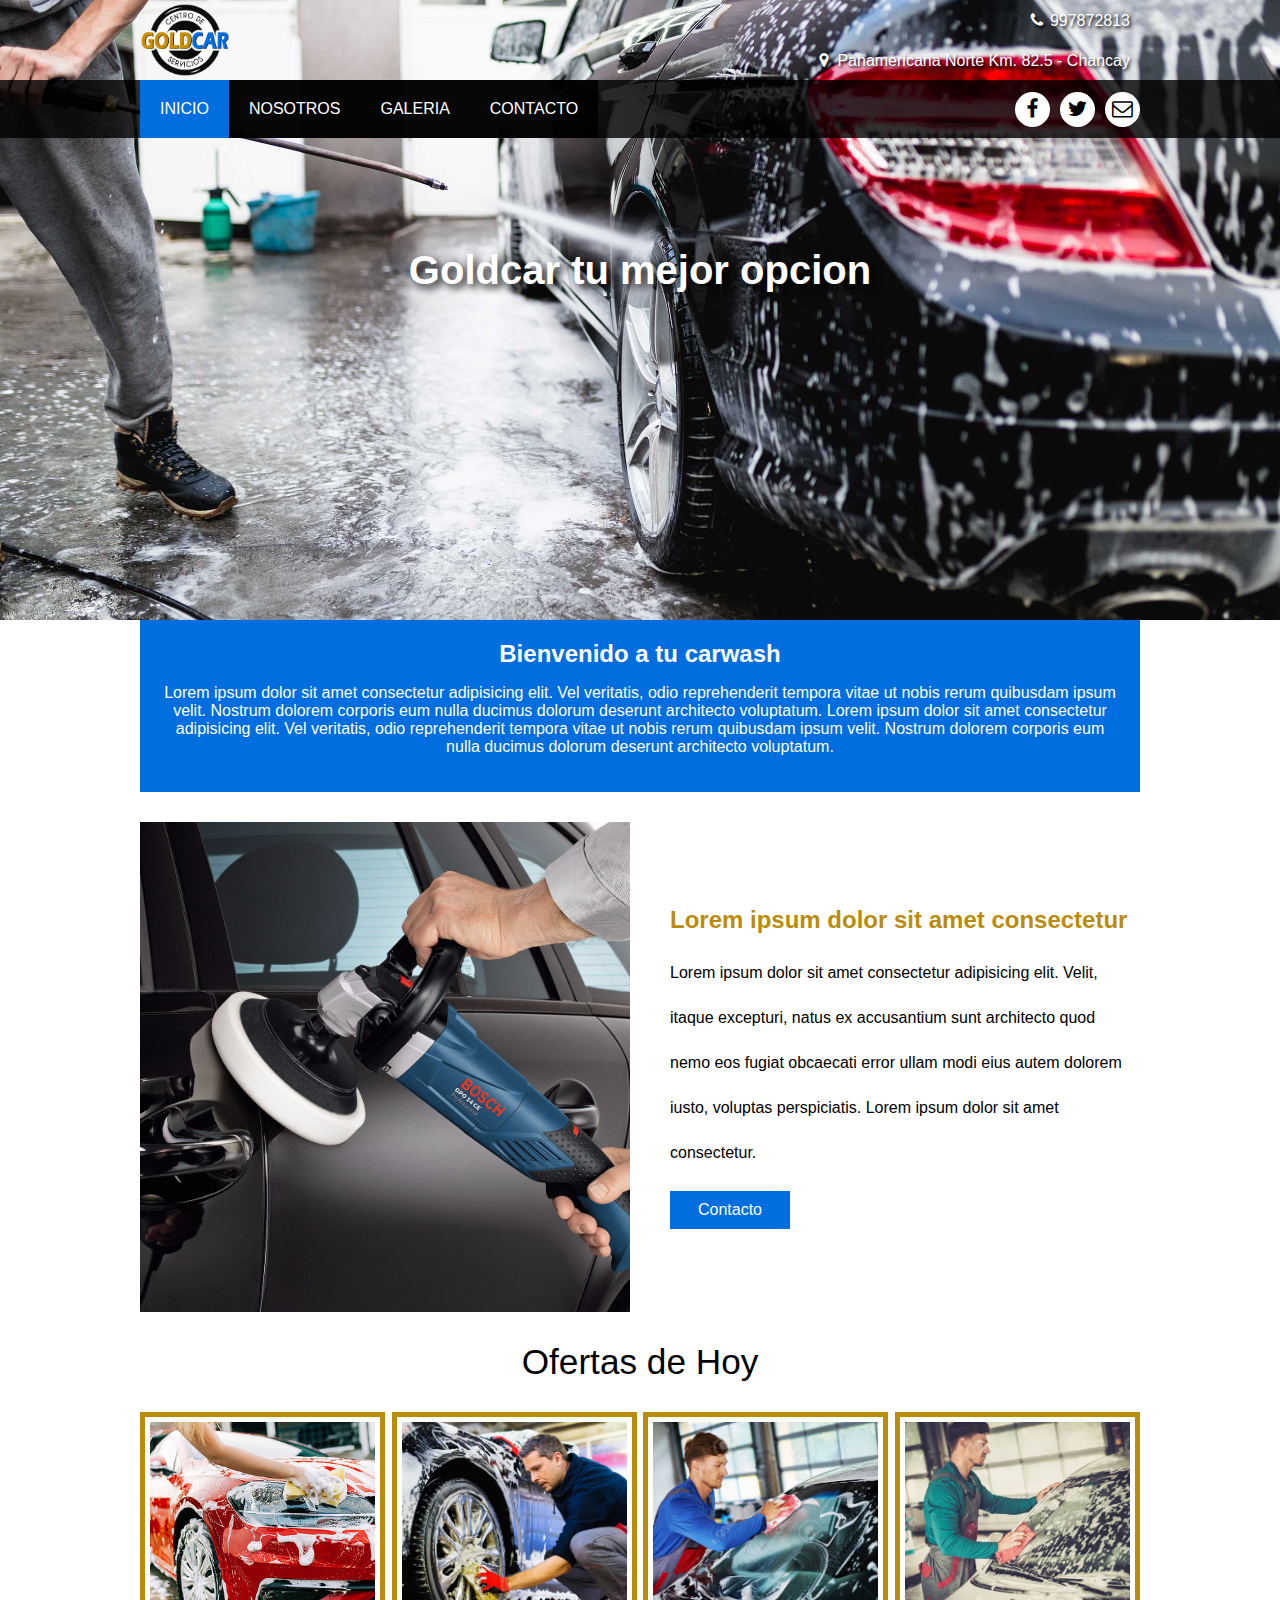
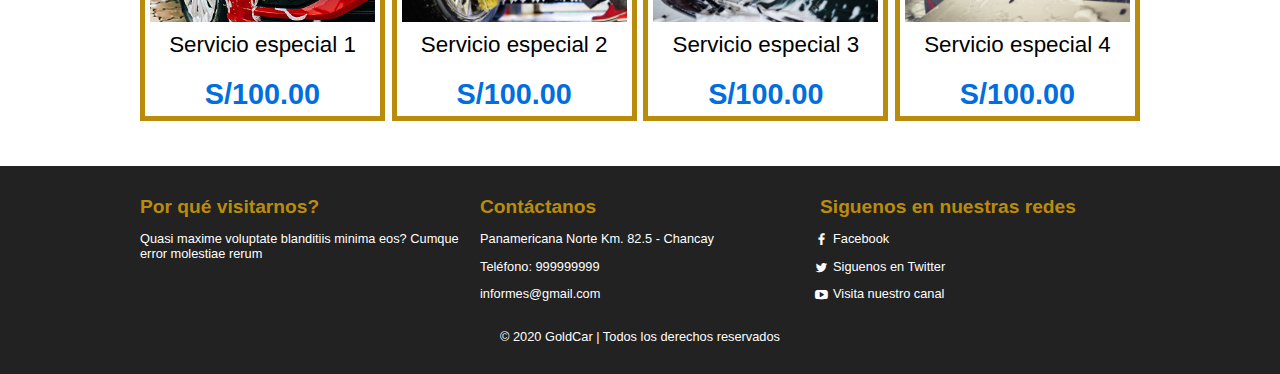
<file: index.html>
<!DOCTYPE html>
<html lang="es">
<head>
  <meta charset="UTF-8">
  <meta name="viewport" content="width=device-width, user-scalable=yes, initial-scale=1.0, maximum-scale=3.0, minimum-scale=1.0">
  <link rel="stylesheet" href="css/estilo.css">
  <link rel="stylesheet" href="css/font.css">
  <title>GoldCar</title>
</head>
<body>
  <header class="main-header">
      <div class="container container--flex">
        <div class="logo-container column column--50">
          <img src="images/logo.png" alt="" class="logo">
        </div>
        <div class="main-header__contacInfo column column--50">
          <p class="main-header__contacInfo__phone">
            <span class="icon-phone">997872813</span>
          </p>
          <p class="main-header__contacInfo__address">
            <span class="icon-location">Panamericana Norte Km. 82.5 - Chancay</span>
          </p>
        </div>
      </div>
  </header>
  <nav class="main-nav">
    <div class="container container--flex">
      <span class="icon-menu" id="btnmenu"></span>
      <ul class="menu" id="menu">
        <li class="menu__item"><a href="/" class="menu__link menu__link--select">INICIO</a></li>
        <li class="menu__item"><a href="nosotros.html" class="menu__link">NOSOTROS</a></li>
        <li class="menu__item"><a href="galeria.html" class="menu__link">GALERIA</a></li>
        <li class="menu__item"><a href="contacto.html" class="menu__link">CONTACTO</a></li>
      </ul>
      <div class="social-icon">
        <a href="" class="social-icon__link"><span class="icon-facebook"></span></a>
        <a href="" class="social-icon__link"><span class="icon-twitter"></span></a>
        <a href="" class="social-icon__link"><span class="icon-mail"></span></a>
      </div>
    </div>
  </nav>
  <section class="banner">
    <img src="images/banner.jpg" alt="" class="banner__img">
    <div class="banner__content">Goldcar tu mejor opcion</div>
  </section>
  <main class="main">
    <section class="group group--color">
      <div class="container">
        <h2 class="menu__title">Bienvenido a tu carwash</h2>
        <p class="main__txt">Lorem ipsum dolor sit amet consectetur adipisicing elit. Vel veritatis, odio reprehenderit tempora vitae ut nobis rerum quibusdam ipsum velit. Nostrum dolorem corporis eum nulla ducimus dolorum deserunt architecto voluptatum. Lorem ipsum dolor sit amet consectetur adipisicing elit. Vel veritatis, odio reprehenderit tempora vitae ut nobis rerum quibusdam ipsum velit. Nostrum dolorem corporis eum nulla ducimus dolorum deserunt architecto voluptatum.</p>
      </div>
    </section>

    <section class="group main__about__description">
      <div class="container container--flex">
        <div class="column column--50">
          <img src="images/pulir.jpg" alt="">
        </div>
        <div class="column column--50">
          <h3 class="column__title">Lorem ipsum dolor sit amet consectetur</h3>
          <p class="column__txt">Lorem ipsum dolor sit amet consectetur adipisicing elit. Velit, itaque excepturi, natus ex accusantium sunt architecto quod nemo eos fugiat obcaecati error ullam modi eius autem dolorem iusto, voluptas perspiciatis. Lorem ipsum dolor sit amet consectetur.</p>
          <a href="" class="btn btn--contact">Contacto</a>
        </div>
      </div>
    </section>

    <section class="group today-special">
      <h2 class="group__title">Ofertas de Hoy</h2>
      <div class="container container--flex">
        <div class="column column--50-25">
          <img src="images/servicio1.jpg" alt="" class="today-special__img">
          <div class="today-special__title">Servicio especial 1</div>
          <div class="today-special__price">S/100.00</div>
        </div>
        <div class="column column--50-25">
          <img src="images/servicio2.jpg" alt="" class="today-special__img">
          <div class="today-special__title">Servicio especial 2</div>
          <div class="today-special__price">S/100.00</div>
        </div>
        <div class="column column--50-25">
          <img src="images/servicio3.jpg" alt="" class="today-special__img">
          <div class="today-special__title">Servicio especial 3</div>
          <div class="today-special__price">S/100.00</div>
        </div>
        <div class="column column--50-25">
          <img src="images/servicio4.jpg" alt="" class="today-special__img">
          <div class="today-special__title">Servicio especial 4</div>
          <div class="today-special__price">S/100.00</div>
        </div>
      </div>
    </section>
  </main>

  <footer class="main-footer">
    <div class="container container--flex">
      <div class="column column--33">
        <h2 class="column__title">Por qué visitarnos?</h2>
        <p class="column__txt">Quasi maxime voluptate blanditiis minima eos? Cumque error molestiae rerum</p>
      </div>
      <div class="column column--33">
        <h2 class="column__title">Contáctanos</h2>
        <p class="column__txt">Panamericana Norte Km. 82.5 - Chancay</p>
        <p class="column__txt">Teléfono: 999999999</p>
        <p class="column__txt">informes@gmail.com</p>
      </div>
      <div class="column column--33">
        <h2 class="column__title">Siguenos en nuestras redes</h2>
        <p class="column__txt"><a href="" class="icon-facebook">Facebook</a></p>
        <p class="column__txt"><a href="" class="icon-twitter">Siguenos en Twitter</a></p>
        <p class="column__txt"><a href="" class="icon-youtube">Visita nuestro canal</a></p>
      </div>
      <p class="copy">© 2020 GoldCar | Todos los derechos reservados</p>
   </div>
  </footer>

  <script src="js/menu.js"></script>
</body>
</html>
</file>
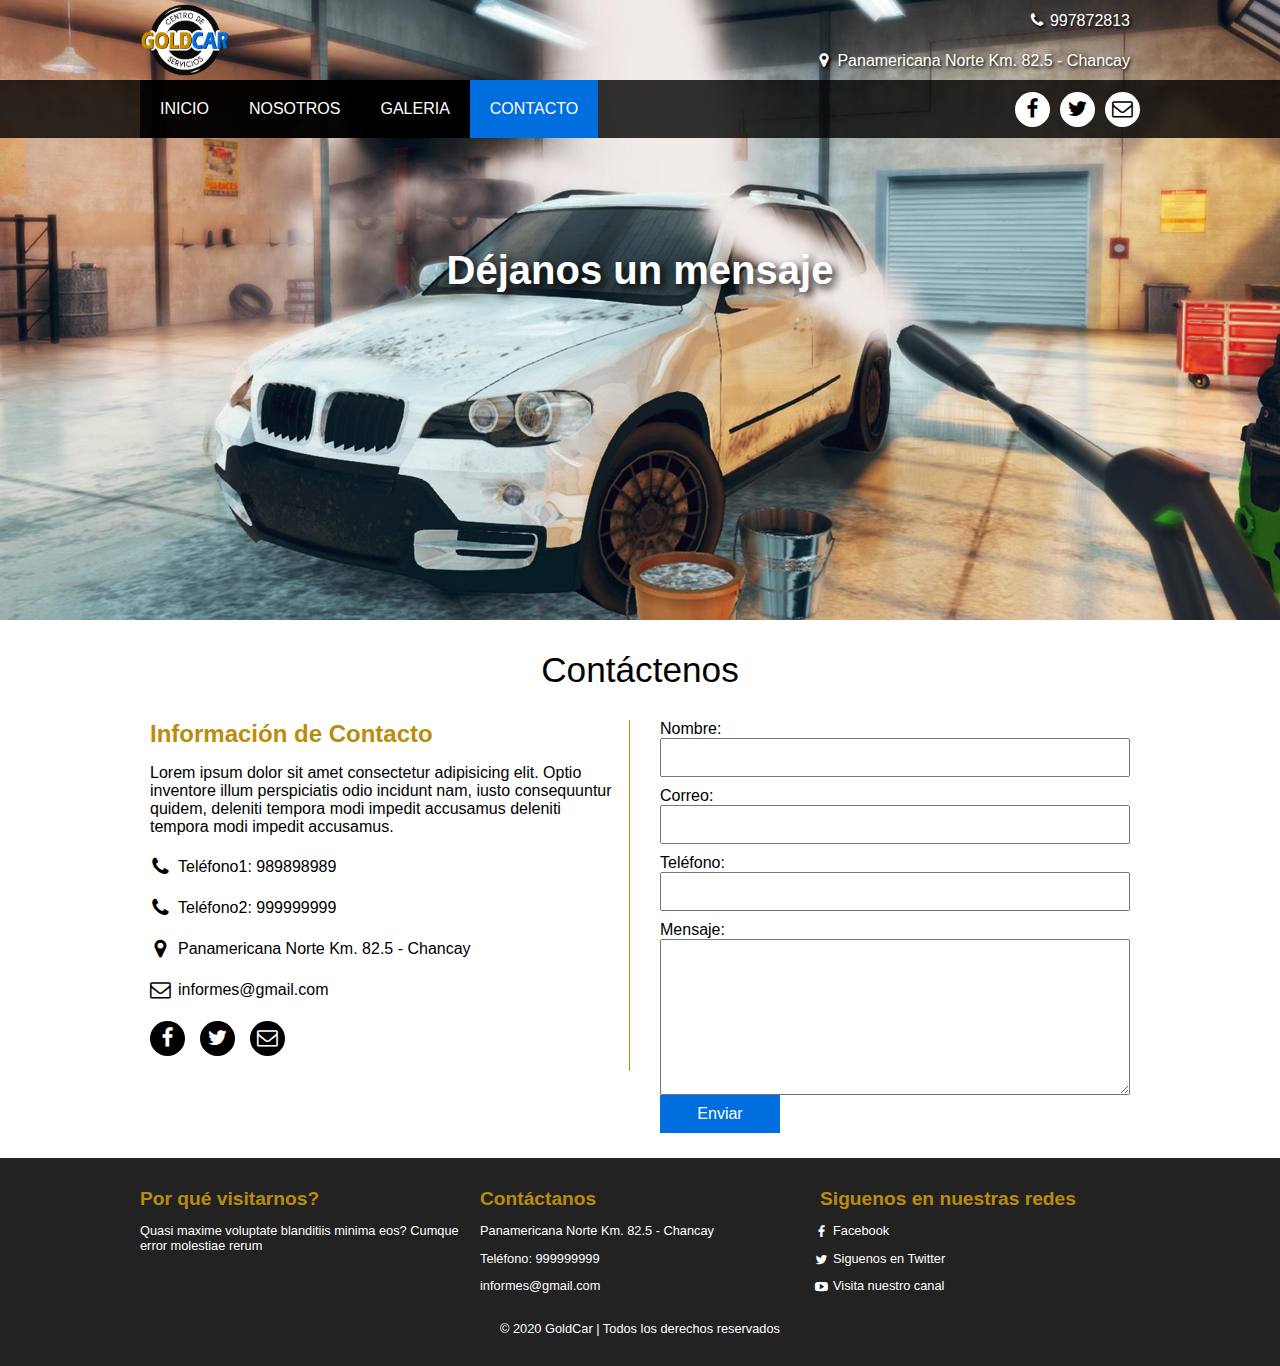
<file: contacto.html>
<!DOCTYPE html>
<html lang="es">
<head>
  <meta charset="UTF-8">
  <meta name="viewport" content="width=device-width, user-scalable=yes, initial-scale=1.0, maximum-scale=3.0, minimum-scale=1.0">
  <link rel="stylesheet" href="css/estilo.css">
  <link rel="stylesheet" href="css/contacto.css">
  <link rel="stylesheet" href="css/font.css">
  <title>Contacto | GoldCar</title>
</head>
<body>
  <header class="main-header">
      <div class="container container--flex">
        <div class="logo-container column column--50">
          <img src="images/logo.png" alt="" class="logo">
        </div>
        <div class="main-header__contacInfo column column--50">
          <p class="main-header__contacInfo__phone">
            <span class="icon-phone">997872813</span>
          </p>
          <p class="main-header__contacInfo__address">
            <span class="icon-location">Panamericana Norte Km. 82.5 - Chancay</span>
          </p>
        </div>
      </div>
  </header>
  <nav class="main-nav">
    <div class="container container--flex">
      <span class="icon-menu" id="btnmenu"></span>
      <ul class="menu" id="menu">
        <li class="menu__item"><a href="/" class="menu__link">INICIO</a></li>
        <li class="menu__item"><a href="nosotros.html" class="menu__link ">NOSOTROS</a></li>
        <li class="menu__item"><a href="galeria.html" class="menu__link ">GALERIA</a></li>
        <li class="menu__item"><a href="contacto.html" class="menu__link menu__link--select">CONTACTO</a></li>
      </ul>
      <div class="social-icon">
        <a href="" class="social-icon__link"><span class="icon-facebook"></span></a>
        <a href="" class="social-icon__link"><span class="icon-twitter"></span></a>
        <a href="" class="social-icon__link"><span class="icon-mail"></span></a>
      </div>
    </div>
  </nav>
  <section class="banner">
    <img src="images/banner_contact.jpg" alt="" class="banner__img">
    <div class="banner__content">Déjanos un mensaje</div>
  </section>

  <main class="main">
    <section class="group contact">
      <h2 class="group__title">Contáctenos</h2>
      <div class="container container--flex">
        <div class="contact-information column column--50">
          <h3 class="column__title">Información de Contacto</h3>
          <p class="column__txt">Lorem ipsum dolor sit amet consectetur adipisicing elit. Optio inventore illum perspiciatis odio incidunt nam, iusto consequuntur quidem, deleniti tempora modi impedit accusamus deleniti tempora modi impedit accusamus.</p>
          <p class="column__txt"><span class="icon-phone"></span>Teléfono1: 989898989</p>
          <p class="column__txt"><span class="icon-phone"></span>Teléfono2: 999999999</p>
          <p class="column__txt"><span class="icon-location"></span>Panamericana Norte Km. 82.5 - Chancay</p>
          <p class="column__txt"><span class="icon-mail"></span>informes@gmail.com</p>
          <div class="social-icon">
            <a href="" class="social-icon__link"><span class="icon-facebook"></span></a>
            <a href="" class="social-icon__link"><span class="icon-twitter"></span></a>
            <a href="" class="social-icon__link"><span class="icon-mail"></span></a>
          </div>
        </div>
        <form action="" method="post" class="formulario column column--50">
          <label for="" class="formulario__label">Nombre:</label>
          <input type="text" class="formulario__input-txt" name="nombre">
          <label for="" class="formulario__label">Correo:</label>
          <input type="text" class="formulario__input-txt" name="correo">
          <label for="" class="formulario__label">Teléfono:</label>
          <input type="text" class="formulario__input-txt" name="telefono">
          <label for="" class="formulario__label">Mensaje:</label>
          <textarea name="mensaje" id="" cols="30" rows="10" class="formulario__textarea"></textarea>
          <input type="submit" class="btn formulario__btn" value="Enviar">
        </form>
      </div>
    </section>
  </main>

  <footer class="main-footer">
    <div class="container container--flex">
      <div class="column column--33">
        <h2 class="column__title">Por qué visitarnos?</h2>
        <p class="column__txt">Quasi maxime voluptate blanditiis minima eos? Cumque error molestiae rerum</p>
      </div>
      <div class="column column--33">
        <h2 class="column__title">Contáctanos</h2>
        <p class="column__txt">Panamericana Norte Km. 82.5 - Chancay</p>
        <p class="column__txt">Teléfono: 999999999</p>
        <p class="column__txt">informes@gmail.com</p>
      </div>
      <div class="column column--33">
        <h2 class="column__title">Siguenos en nuestras redes</h2>
        <p class="column__txt"><a href="" class="icon-facebook">Facebook</a></p>
        <p class="column__txt"><a href="" class="icon-twitter">Siguenos en Twitter</a></p>
        <p class="column__txt"><a href="" class="icon-youtube">Visita nuestro canal</a></p>
      </div>
      <p class="copy">© 2020 GoldCar | Todos los derechos reservados</p>
   </div>
  </footer>

  <script src="js/menu.js"></script>
  <script src="js/modal.js"></script>
</body>
</html>
</file>
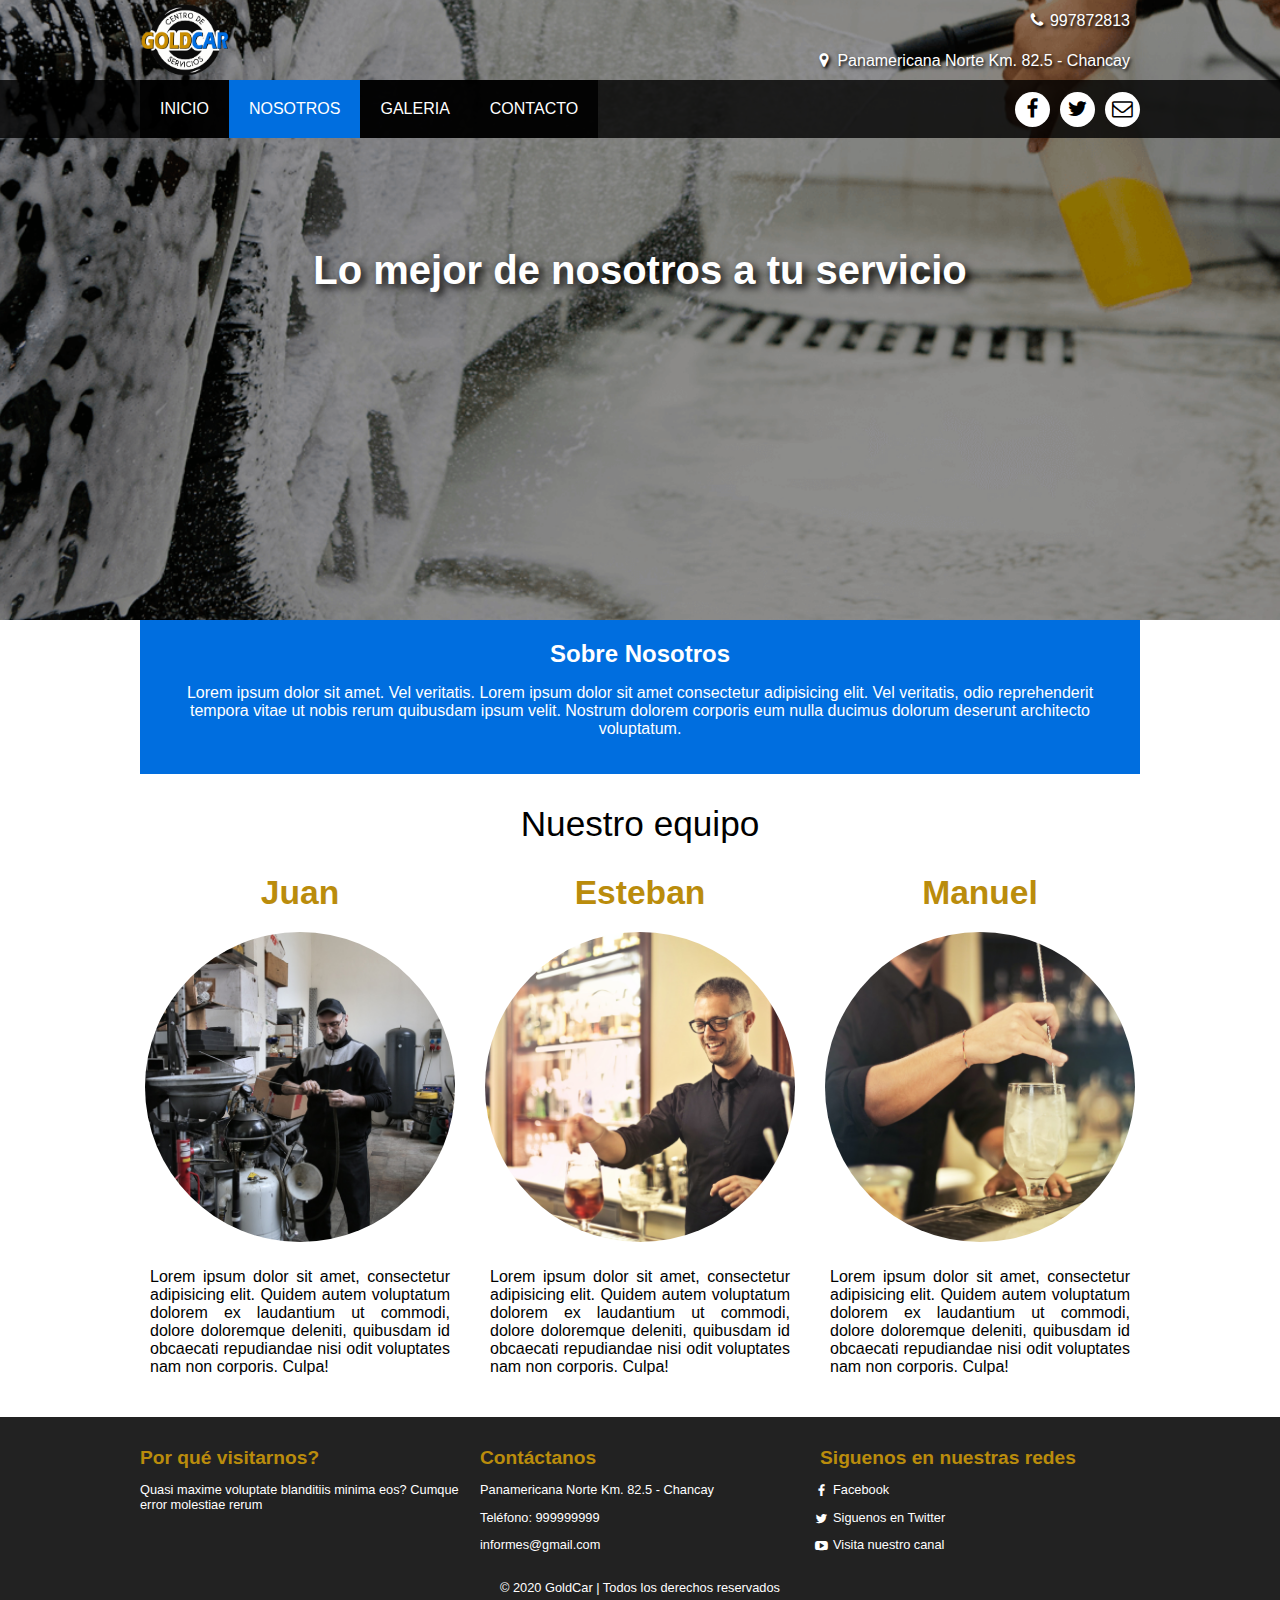
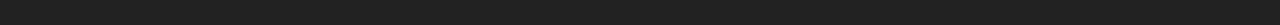
<file: nosotros.html>
<!DOCTYPE html>
<html lang="es">
<head>
  <meta charset="UTF-8">
  <meta name="viewport" content="width=device-width, user-scalable=yes, initial-scale=1.0, maximum-scale=3.0, minimum-scale=1.0">
  <link rel="stylesheet" href="css/estilo.css">
  <link rel="stylesheet" href="css/nosotros.css">
  <link rel="stylesheet" href="css/font.css">
  <title>Nosotros | GoldCar</title>
</head>
<body>
  <header class="main-header">
      <div class="container container--flex">
        <div class="logo-container column column--50">
          <img src="images/logo.png" alt="" class="logo">
        </div>
        <div class="main-header__contacInfo column column--50">
          <p class="main-header__contacInfo__phone">
            <span class="icon-phone">997872813</span>
          </p>
          <p class="main-header__contacInfo__address">
            <span class="icon-location">Panamericana Norte Km. 82.5 - Chancay</span>
          </p>
        </div>
      </div>
  </header>
  <nav class="main-nav">
    <div class="container container--flex">
      <span class="icon-menu" id="btnmenu"></span>
      <ul class="menu" id="menu">
        <li class="menu__item"><a href="/" class="menu__link">INICIO</a></li>
        <li class="menu__item"><a href="nosotros.html" class="menu__link menu__link--select">NOSOTROS</a></li>
        <li class="menu__item"><a href="galeria.html" class="menu__link">GALERIA</a></li>
        <li class="menu__item"><a href="contacto.html" class="menu__link">CONTACTO</a></li>
      </ul>
      <div class="social-icon">
        <a href="" class="social-icon__link"><span class="icon-facebook"></span></a>
        <a href="" class="social-icon__link"><span class="icon-twitter"></span></a>
        <a href="" class="social-icon__link"><span class="icon-mail"></span></a>
      </div>
    </div>
  </nav>
  <section class="banner">
    <img src="images/banner.png" alt="" class="banner__img">
    <div class="banner__content">Lo mejor de nosotros a tu servicio</div>
  </section>
  <main class="main">
    <section class="group group--color">
      <div class="container">
        <h2 class="menu__title">Sobre Nosotros</h2>
        <p class="main__txt">Lorem ipsum dolor sit amet. Vel veritatis. Lorem ipsum dolor sit amet consectetur adipisicing elit. Vel veritatis, odio reprehenderit tempora vitae ut nobis rerum quibusdam ipsum velit. Nostrum dolorem corporis eum nulla ducimus dolorum deserunt architecto voluptatum.</p>
      </div>
    </section>
    <section class="group our-team">
      <h2 class="group__title">Nuestro equipo</h2>
        <div class="container container--flex">
          <div class="column column--33">
            <h3 class="our-team__title">Juan</h3>
            <img src="images/staff1.jpg" alt="" class="our-team__img">
            <p class="our-team__txt">Lorem ipsum dolor sit amet, consectetur adipisicing elit. Quidem autem voluptatum dolorem ex laudantium ut commodi, dolore doloremque deleniti, quibusdam id obcaecati repudiandae nisi odit voluptates nam non corporis. Culpa!</p>
          </div>
          <div class="column column--33">
            <h3 class="our-team__title">Esteban</h3>
            <img src="images/staff2.jpg" alt="" class="our-team__img">
            <p class="our-team__txt">Lorem ipsum dolor sit amet, consectetur adipisicing elit. Quidem autem voluptatum dolorem ex laudantium ut commodi, dolore doloremque deleniti, quibusdam id obcaecati repudiandae nisi odit voluptates nam non corporis. Culpa!</p>
          </div>
          <div class="column column--33">
            <h3 class="our-team__title">Manuel</h3>
            <img src="images/staff3.jpg" alt="" class="our-team__img">
            <p class="our-team__txt">Lorem ipsum dolor sit amet, consectetur adipisicing elit. Quidem autem voluptatum dolorem ex laudantium ut commodi, dolore doloremque deleniti, quibusdam id obcaecati repudiandae nisi odit voluptates nam non corporis. Culpa!</p>
          </div>
        </div>
    </section>

  </main>

  <footer class="main-footer">
    <div class="container container--flex">
      <div class="column column--33">
        <h2 class="column__title">Por qué visitarnos?</h2>
        <p class="column__txt">Quasi maxime voluptate blanditiis minima eos? Cumque error molestiae rerum</p>
      </div>
      <div class="column column--33">
        <h2 class="column__title">Contáctanos</h2>
        <p class="column__txt">Panamericana Norte Km. 82.5 - Chancay</p>
        <p class="column__txt">Teléfono: 999999999</p>
        <p class="column__txt">informes@gmail.com</p>
      </div>
      <div class="column column--33">
        <h2 class="column__title">Siguenos en nuestras redes</h2>
        <p class="column__txt"><a href="" class="icon-facebook">Facebook</a></p>
        <p class="column__txt"><a href="" class="icon-twitter">Siguenos en Twitter</a></p>
        <p class="column__txt"><a href="" class="icon-youtube">Visita nuestro canal</a></p>
      </div>
      <p class="copy">© 2020 GoldCar | Todos los derechos reservados</p>
   </div>
  </footer>

  <script src="js/menu.js"></script>
</body>
</html>
</file>
<file: css/estilo.css>
*{
    box-sizing: border-box;
}
body{
    font-family: 'Titillium Web', sans-serif;
    margin: 0;
}

/*----------Estilos Base----------*/
img{
    display: block;
    width: 100%;
    max-width: 100%;
}
h1, h2, h3, h4, h5, h6{
    margin: 0;
}
.container{
    width: 100%;
    margin: auto;
}
.container--flex{
    display:flex;
    flex-wrap: wrap;
    justify-content: space-between;
    align-items: center;
}
.column{
    width: 100%;
}

/*----------Estilos header----------*/
.main-header{
    width: 100%;
}
.logo{
    width: 90px;
    padding: 2px;

}
.main-header__contacInfo__phone{
    background: #006EDF;
    color: white;
    margin: 0 auto; 
    padding: 10px;
}
.main-header__contacInfo__address{
    margin: 0;
    padding: 10px;
}
.main-header [class*="icon-"]:before{
    position: relative;
    top: 2px;
    right: 5px;
}  

/*----------Estilos del menu----------*/
.main-nav{
    width: 100%;
    position: relative;
    z-index: 2000;
    padding: 10px;
}
.icon-menu{
    display: block;
    color: white;
    border: 1px solid white;
    border-radius: 3px;
    width: 40px;
    height: 40px;
    line-height: 45px;
    text-align: center;
    cursor: pointer;
    font-size: 1.5em;
}
.social-icon{
    display: flex;
    justify-content: space-between;
}
.social-icon [class*="icon-"] {
    color: black;
    margin-left: 10px;
    display: flex;
    justify-content: center;
    align-items: center;
    font-size: 1.3em;
    width: 35px;
    height: 35px;
    background: white;
    border-radius: 50%; 
}
.social-icon__link{
    text-decoration: none; 
 }
 .menu{
    position: absolute;
    top: 60px;
    left: 0;
    width: 100%;
    background: rgba(0,0,0, .85);
    padding: 0;
    margin: 0;
    list-style: none;
    text-align: center;
    height: 0;
    overflow: hidden;
    transition: height .3s linear;
}
.menu__link{
    display: block;
    padding: 15px;
    color: white;
    text-decoration: none;
}
.menu__link:hover{
    background: #006EDF;
}
.menu__link--select{
    background: #006EDF;
}
.mostrar{
    height: 196px;
}

/*----------Estilos del banner----------*/
.banner{
    margin-top: -60px;
    position: relative;
}
.banner:before{
    content: '';
    position: absolute;
    width: 100%;
    height: 100%;
    
    z-index: 1000;
    top: 0;
}
.banner__img{
    width: 100%;
    height: 450px;
    object-fit: cover;
}
.banner__content{
    width: 90%;
    color: white;
    text-align: center;
    position: absolute;
    z-index: 1500;
    top: 50%;
    left: 50%;
    transform: translateX(-50%) translateY(-50%);
    font-size: 1.5em;
    font-weight: bold;
}

/*----------Estilos principales----------*/
.group--color .container{
    background: #006EDF;
    color: white;
    padding: 10px;
    text-align: center;
}
.main__title {
    margin: 15px 0;
    font-size: 1.8em;
    font-weight: 100;
}
.column__title {
    font-size: 1.3em;
}
.main__about__description .column:nth-child(2) {
    padding: 8px;
}
.btn {
    display: block;
    text-align: center;
    text-decoration: none;
    width: 120px;
    background: #006EDF;
    color: white;
    padding: 10px;
    margin: 10px auto;
}
.group__title {
    text-align: center;
    font-weight: 100;
    font-size: 1.8em;
    margin: 30px;
}
.today-special .column {
    margin-bottom: 30px;
    text-align: center;
}
.today-special__img {
    margin: auto;
    max-width: 350px;
}
.today-special__title {
    font-size: 1.3em;
    padding-top: 10px;
    padding-bottom: 20px;
}
.today-special__price {
    font-size: 1.5em;
    color: #006EDF;
    font-weight: bold;
}

/*----------Estilos del footer----------*/
.main-footer {
    background: #222;
    color: white;
    padding: 10px;
    padding-top: 20px;
    padding-bottom: 20px;
    font-size: .8em;
}
.column__title {
    color: #BA8C0C;
}
.copy {
    text-align: center;
    margin: auto;
    margin-top: 15px;
}
.main-footer [class*="icon-"] {
    color: white;
    text-decoration: none;
}
.main-footer [class*="icon-"]:before {
    position: relative;
    top: 3px;
    right: 5px;
}

/*----------Estilos responsive----------*/
@media screen and (min-width:480px) {
.main-header__contacInfo {
        text-align: right;
}
.main-header__contacInfo__phone {
    background: none;
    text-shadow: black 0.1em 0.1em 0.2em;

}
.main-header__contacInfo__address {
    color: white;
    text-shadow: black 0.1em 0.1em 0.2em;
}
.main-nav {
    background: rgba(0,0,0, 0.80);
}
.banner {
    margin-top: -218px;
    z-index: -1000;
}
.banner__img{
	height: 580px;
}
.banner__content {
    font-size: 2em;
    text-shadow: black 0.1em 0.1em 0.2em;
}
.main{
	padding-bottom: 15px;
}
.main__about__description .column:nth-child(2) {
    padding-left: 20px;
    font-size: .9em;
}
.main__about__description .btn {
    margin: 0;
}
.today-special .column {
    border: 5px solid #BA8C0C;
    padding: 5px;
}
.today-special__img {
    height: 200px;
    object-fit: cover;
}
.main-footer .container--flex{
	align-items: flex-start;
}
.column--50 {
    width: 49%;
}
.column--50-25 {
    width: 49%;
}
.column--33 {
    width: 32%;
}
.btn{
	margin: 0;
}
}

@media screen and (min-width:768px){
.main__title{
    font-size:2.2em;
}
    .main__about__description{
    margin-top: 30px;
    }
    
    .main__about__description .column--50:nth-child(2){/*2, hace referencia a la 2da columna*/
    font-size: 1em;
    }
    
    .main__about__description .column--50:nth-child(2).column__txt{/*2, hace referencia a la 2da columna*/
    line-height: 30px;
    }
    .column--50-25{
        width: 24.5%;
    }
    .column__title{
        font-size: 1.5em;
    }
    .group__title{
        font-size: 2.2em;
    }
    }
    
    @media screen and (min-width:1024px){
        .container{
            width:1000px;
        }
        .banner__img{
            height: 700px;
        }
    .logo{
            font-size: 2em;
            padding: 0;
            z-index: 500;
    }
    .main-header__contactInfo__phone{
        padding-right: 0;
        font-size: 1.15em;
    }
    .main-header__contactInfo__address{
        padding-right: 0;
        font-size: 1.15em;
    }
    .main-nav{
        padding: 0;
    }
    .banner__content{
        font-size: 2.5em;
    }
    .icon-menu{
        display: none;
    }
    .menu{
        position: static;
        display: flex;
        height: auto;
        width: auto;
    }
    .menu__link{
        padding: 20px;
    }
    .group--color .container{
        margin-top: 30px
        margin-bottom: 30px;
        padding: 20px;
    }
    .main__title{
        font-size: 2.3em;
    }
    .main__about__description .column--50:nth-child(2) .column__txt{
        line-height: 45px;
    }
    .today-special__title{
        font-size: 1.4em;
    }
    .today-special__price{
        font-size: 1.8em;
    }
    .main-footer{
        padding-top: 30px;
        padding-bottom: 30px;
    }
    
    }
    
    @media screen and (min-width:1600px){

    .container{
            width:1400px;
        }
    .banner_img{
        height: 800px;
    }
    .main__about__description .column--50:nth-child(1) img{
     width: 100%;
     height: 350px;
     object-fit: cover;	
    }
    .today-special__img{
        height: 300px;
    }
    }
</file>
<file: css/font.css>
@charset "UTF-8";

@font-face {
  font-family: "sitio-web";
  src:url("../fonts/sitio-web.eot");
  src:url("../fonts/sitio-web.eot?#iefix") format("embedded-opentype"),
    url("../fonts/sitio-web.woff") format("woff"),
    url("../fonts/sitio-web.ttf") format("truetype"),
    url("../fonts/sitio-web.svg#sitio-web") format("svg");
  font-weight: normal;
  font-style: normal;

}

[data-icon]:before {
  font-family: "sitio-web" !important;
  content: attr(data-icon);
  font-style: normal !important;
  font-weight: normal !important;
  font-variant: normal !important;
  text-transform: none !important;
  speak: none;
  line-height: 1;
  -webkit-font-smoothing: antialiased;
  -moz-osx-font-smoothing: grayscale;
}

[class^="icon-"]:before,
[class*=" icon-"]:before {
  font-family: "sitio-web" !important;
  font-style: normal !important;
  font-weight: normal !important;
  font-variant: normal !important;
  text-transform: none !important;
  speak: none;
  line-height: 1;
  -webkit-font-smoothing: antialiased;
  -moz-osx-font-smoothing: grayscale;
}

.icon-facebook:before {
  content: "\61";
}
.icon-twitter:before {
  content: "\62";
}
.icon-youtube:before {
  content: "\63";
}
.icon-mail:before {
  content: "\64";
}
.icon-location:before {
  content: "\65";
}
.icon-phone:before {
  content: "\66";
}
.icon-menu:before {
  content: "\67";
}
</file>
<file: css/contacto.css>
.contact-information {
    padding: 10px;
    padding-top: 0;
    margin-bottom: 30px;
    border-bottom: 1px solid #BA8C0C;
}
.contact-information [class*="icon-"] {
    font-size: 1.3em;
    margin-right: 7px;
    position: relative;
    top: 5px;
}
.contact-information .social-icon {
    justify-content: flex-start;
    margin-bottom: 10px;
}
.contact-information .social-icon [class*="icon-"] { 
    background: black;
    color: white;
    margin-left: 0;
    margin-right: 15px;
}

.formulario{
    padding: 10px;
    padding-top: 0;
}
.formulario__label, .formulario__input-txt, .formulario__textarea {
    display: block;
    width: 100%;
}
.formulario__input-txt {
    padding: 10px;
    margin-bottom: 10px;
}
.formulario__textarea {
    min-height: 100px;
    min-width: 100%;
    max-width: 100%;
    max-height: 200px;  
}
.formulario__btn {
    border: none;
    cursor: pointer;
    font-size: 1em;
}

@media screen and (min-width:480px) {
    .contact .container--flex {
        align-items: flex-start;
    }
    .contact-information p {
        font-size: .75em;
    }
    .contact-information {
        border-right: 1px solid #BA8C0C;
        border-bottom: none;
    }
}
@media screen and (min-width:768px) {
    .contact-information p {
        font-size: 1em;
    }
    .contact-information .column__title {
        font-size: 1.5em;
    }
}
</file>
<file: css/nosotros.css>
.our-team {
    text-align: center;
    margin-top: 20px;
}
.our-team .container--flex {
    align-items: flex-start;
}
.our-team__title {
    color: #BA8C0C;
    font-weight: bold;
    font-size: 1.6em;
    margin-bottom: 10px;
}
.our-team__img {
    width: 200px;
    height: 200px;
    object-fit: cover;
    border-radius: 50%;
    margin: auto;
    margin-top: 20px;
}
.our-team__txt {
    padding: 10px;
    text-align: justify;
}
@media screen and (min-width:480px) {
    .our-team__img {
        width: 150px;
        height: 150px;
    }
}
@media screen and (min-width:768px) {
    .our-team__img {
        width: 220px;
        height: 220px;
    }
}
@media screen and (min-width:1024px) {
    .our-team__img {
        width: 310px;
        height: 310px;
    }
    .our-team__title{
        font-size: 2.1em;
    }
}
@media screen and (min-width:1600px) {
    .our-team__img {
        width: 420px;
        height: 420px;
    }
}
</file>
